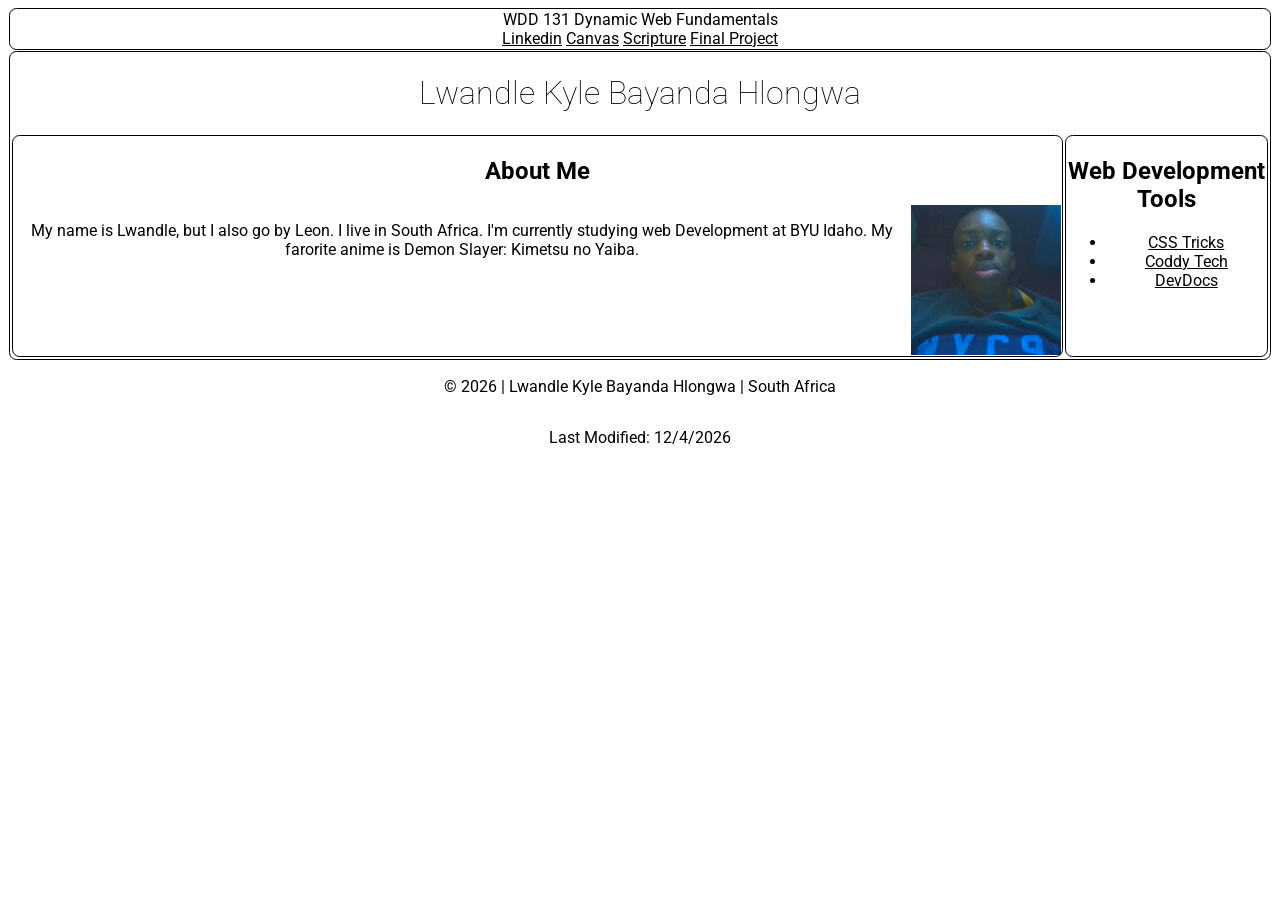
<file: index.html>
<!DOCTYPE html>
<html lang="en">
    <head>
        <meta charset="UTF-8">
        <meta name="viewport" content="width=device-width, initial-scale=1.0">

        <title>WDD 131 - Dynamic Web Fundamentals - Lwandle Kyle Bayanda Hlongwa</title>

        <link rel="stylesheet" href="styles/base.css">

        <meta name="description" content="WDD 131 - Dynamic Web Fundamentals - Lwandle Kyle Bayanda Hlongwa - HTML, CSS, and JavaScript">
        <meta name="author" content="Lwandle Hlongwa">

        <link rel="preconnect" href="https://fonts.googleapis.com">
        <link rel="preconnect" href="https://fonts.gstatic.com" crossorigin>
        <link href="https://fonts.googleapis.com/css2?family=Edu+AU+VIC+WA+NT+Guides:wght@400..700&family=Roboto:ital,wght@0,100..900;1,100..900&display=swap" rel="stylesheet">

        <script defer src="scripts/getdates.js"></script>
    </head>

    <body>
        <header>
            <span id="course-title">WDD 131 Dynamic Web Fundamentals</span>

            <nav aria-label="Main Navigation">
                <a href="https://www.linkedin.com">Linkedin</a>
                <a href="https://byupw.instructure.com/">Canvas</a>
                <a href="https://www.churchofjesuschrist.org/study/scriptures/bofm/1-ne/3?lang=eng&id=p7#p7">Scripture</a>
                <a href="final-project">Final Project</a>
            </nav>
        </header>

        <main>
            <h1>Lwandle Kyle Bayanda Hlongwa</h1>

            <div class="container">
                <section class="card">
                    <h2>About Me</h2>
                    <div class="profile">
                        <p>My name is Lwandle, but I also go by Leon. I live in South Africa. I'm currently studying web Development at BYU Idaho. My farorite anime is Demon Slayer: Kimetsu no Yaiba.</p>
                        <img src="images/profile.png" alt="Profile photo of Lwandle Kyle Bayanda Hlongwa" width="150" height="150">
                    </div>
                </section>
    
                <section class="card">
                    <h2>Web Development Tools</h2>
                    <ul>
                        <li>
                            <a href="https://css-tricks.com/">CSS Tricks</a>
                        </li>
                            
                        <li>
                            <a href="https://coddy.tech/">Coddy Tech</a>
                        </li>

                        <li>
                            <a href="https://devdocs.io/javascript/">DevDocs</a>
                        </li>
                    </ul>
                </section>
            </div>
        </main>

        <footer>
            <p>&copy; <span id="currentyear"></span> | Lwandle Kyle Bayanda Hlongwa | South Africa</p>
            <p id="lastModified"></p>
        </footer>

    </body>
</html>
</file>
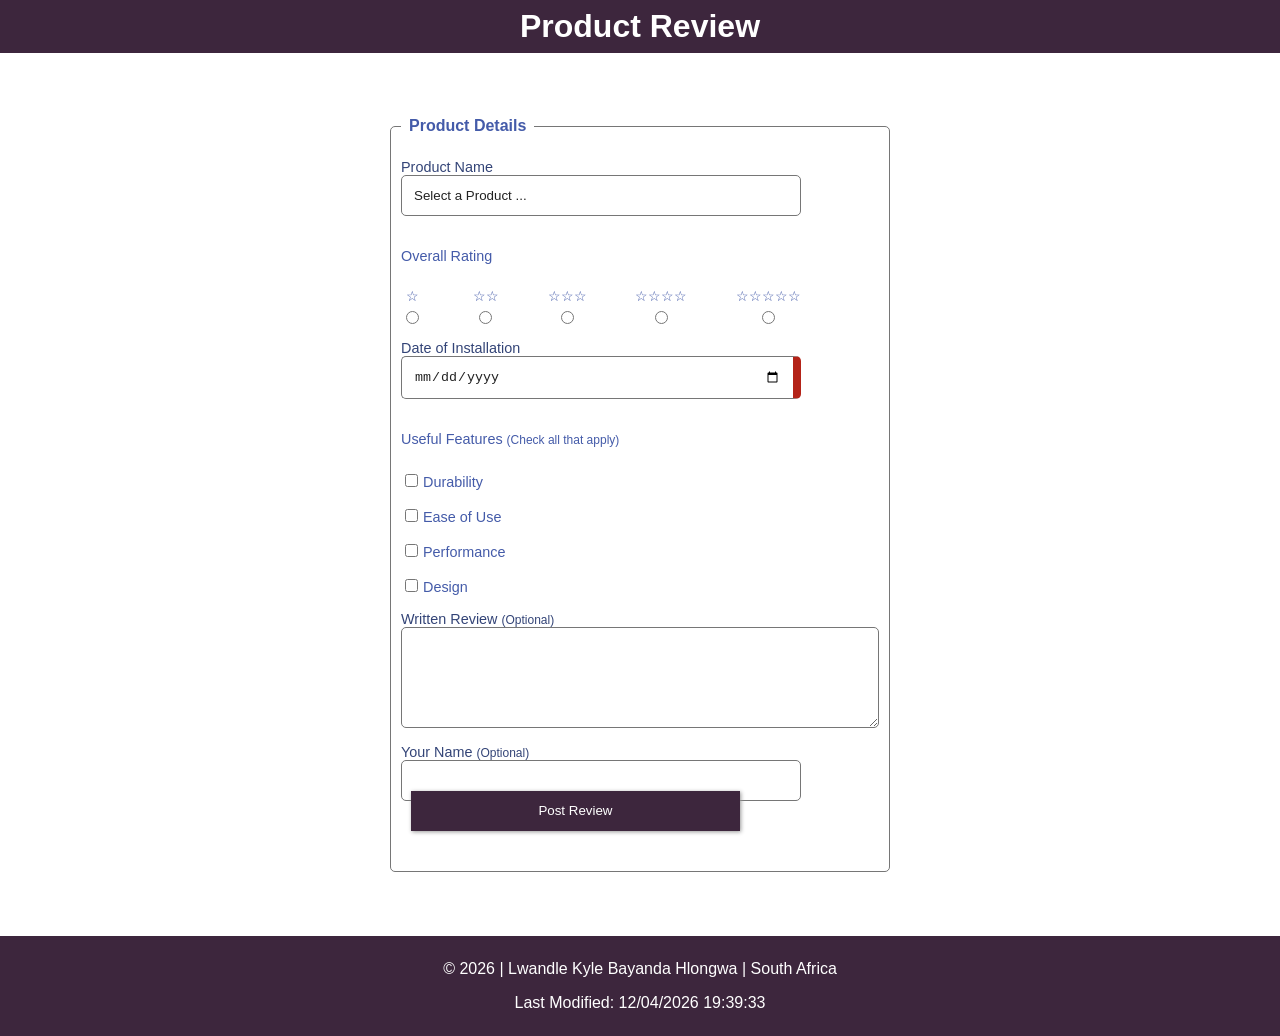
<file: form.html>
<!DOCTYPE html>
<html lang="en">
<head>
    <meta charset="UTF-8">
    <meta name="viewport" content="width=device-width, initial-scale=1.0">
    <title>Product Review Form</title>
    <meta name="author" content="Lwandle Kyle Bayanda Hlongwa">
    <meta name="description" content="This is a meticulously crafted webpage for submitting product reviews.">
    <link rel="stylesheet" href="styles/form.css">
    <script src="scripts/form.js" defer></script>
</head>
<body>
    <header>
        <h1>Product Review</h1>
    </header>

    <main>
        <form action="review.html" method="get" class="wf1">
            <fieldset>
                <legend>Product Details</legend>

                <label for="productName">Product Name
                    <select name="product" id="productName" required>
                        <option value="" disabled selected>Select a Product ...</option>
                    </select>
                </label>

                <div class="rating-group">
                    <span class="field-label">Overall Rating</span>
                    <div class="rating-options">
                        <label for="rating1">☆<input type="radio" name="rating" id="rating1" value="1" required></label>
                        <label for="rating2">☆☆<input type="radio" name="rating" id="rating2" value="2" required></label>
                        <label for="rating3">☆☆☆<input type="radio" name="rating" id="rating3" value="3" required></label>
                        <label for="rating4">☆☆☆☆<input type="radio" name="rating" id="rating4" value="4" required></label>
                        <label for="rating5">☆☆☆☆☆<input type="radio" name="rating" id="rating5" value="5" required></label>
                    </div>
                </div>

                <label for="installDate">Date of Installation
                    <input type="date" name="installDate" id="installDate" required>
                </label>

                <div class="features">
                    <span class="field-label">Useful Features <small>(Check all that apply)</small></span>
                    <label><input type="checkbox" name="features" id="durability" value="Durability">Durability</label>
                    <label><input type="checkbox" name="features" id="ease" value="Ease of Use">Ease of Use</label>
                    <label><input type="checkbox" name="features" id="performance" value="Performance">Performance</label>
                    <label><input type="checkbox" name="features" id="design" value="Design">Design</label>
                </div>

                <label for="writtenReview">Written Review <small>(Optional)</small>
                    <textarea name="writtenReview" id="writtenReview" rows="5"></textarea>
                </label>

                <label for="userName">Your Name <small>(Optional)</small>
                    <input type="text" name="userName" id="userName">
                </label>

                <input type="submit" value="Post Review">
            </fieldset>
        </form>
    </main>

    <footer>
        <p>&copy; <span id="year"></span> | Lwandle Kyle Bayanda Hlongwa | South Africa</p>
        <p id="lastModified"></p>
    </footer>
</body>
</html>
</file>
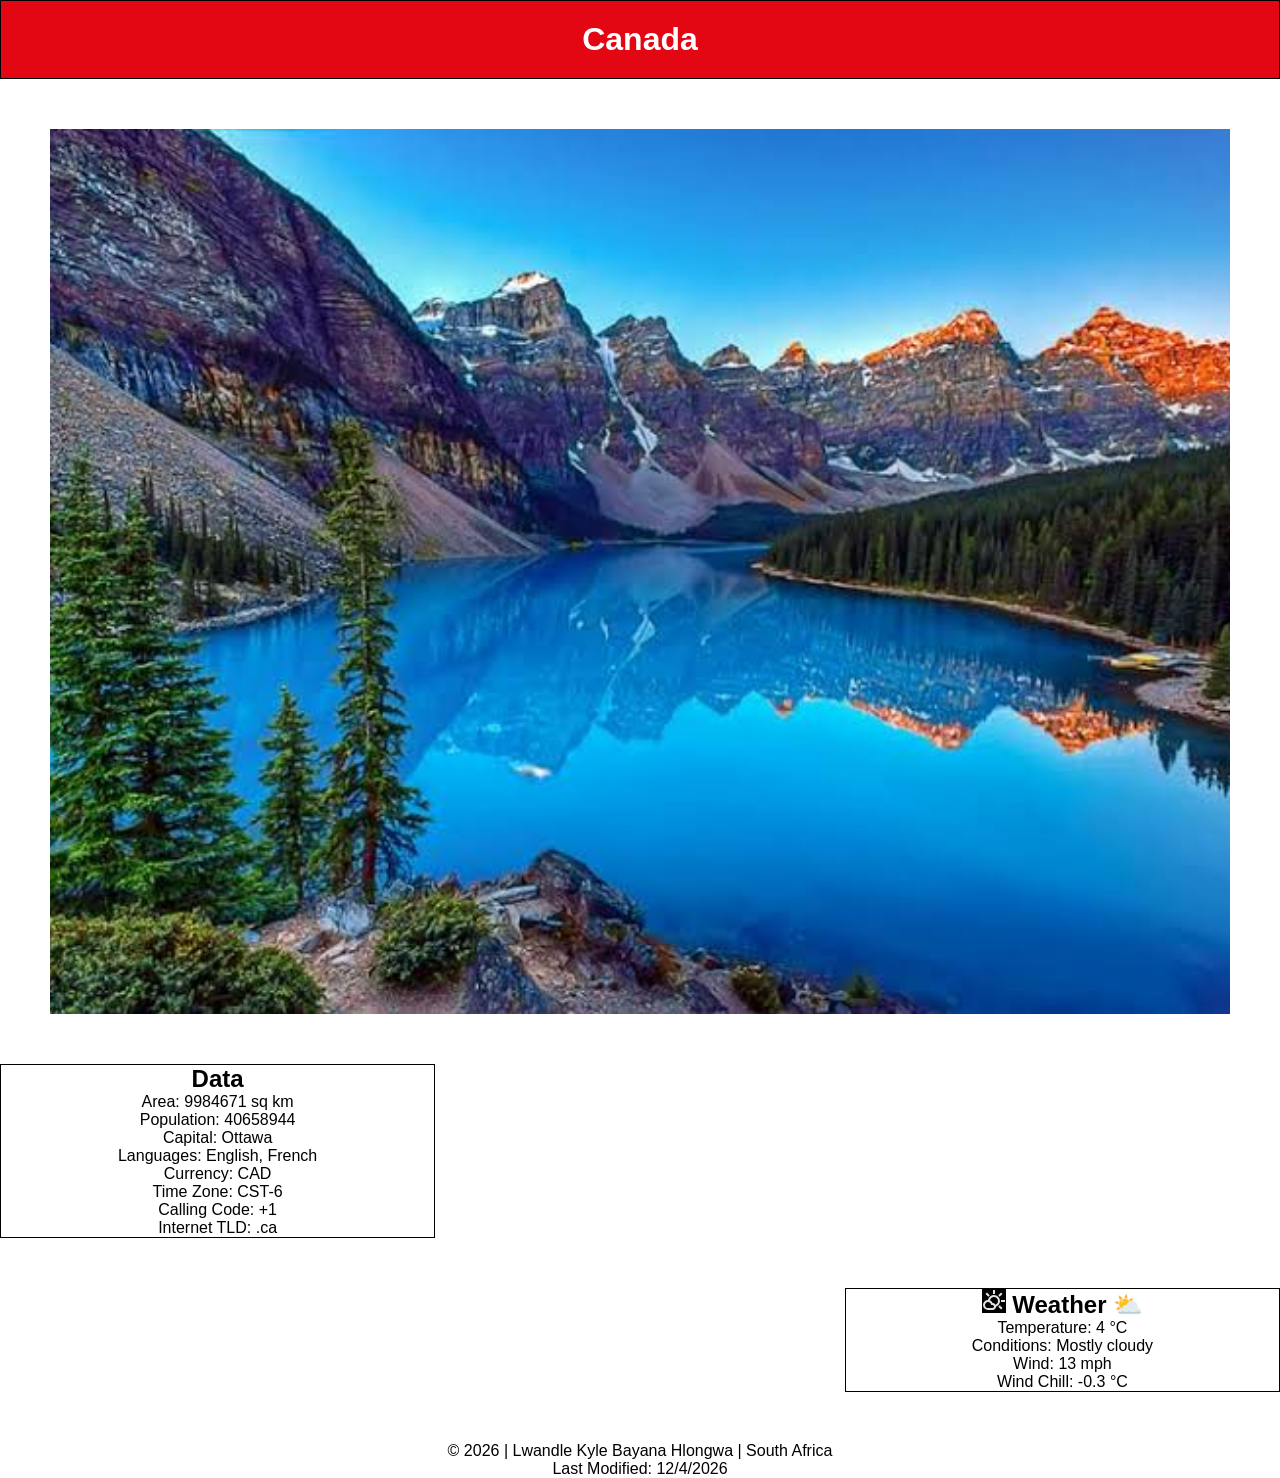
<file: place.html>
<!DOCTYPE html>
<html lang="en">

<head>
    <meta charset="UTF-8">
    <meta name="viewport" content="width=device-width, initial-scale=1">
    <title>Country Page</title>
    <meta name="author" content="Lwandle Kyle Bayana Hlongwa">
    <meta name="description" content="This is a meticulously crafted webpage about a country or place and its weather.">
    <link rel="stylesheet" href="styles/place.css">
    <link rel="stylesheet" href="styles/place-large.css">
    <script defer src="scripts/place.js"></script>
</head>

<body>
    <header>
        <h1>Canada</h1>
    </header>

    <main>
        <div class="hero">
            <picture>
                <img src="images/hero.webp" alt="Canadian Canyons">
            </picture>
        </div>

        <div class="data">
            <h2>Data</h2>
            <ul>
                <li>Area: 9984671 sq km</li>
                <li>Population: 40658944</li>
                <li>Capital: Ottawa</li>
                <li>Languages: English, French</li>
                <li>Currency: CAD</li>
                <li>Time Zone: CST-6</li>
                <li>Calling Code: +1</li>
                <li>Internet TLD: .ca</li>
            </ul>
        </div>

        <div class="weather">
            <h2><img src="images/weather-icon.svg" alt="Weather icon"> Weather <span id="icon"></span></h2>
            <ul>
                
                <li>Temperature: <span id="temp"></span></li>
                <li>Conditions: <span id="con"></span></li>
                <li>Wind: <span id="wind-speed"></span></li>
                <li>Wind Chill: <span id="wind-chill"></span></li>
            </ul>
        </div>
        
    </main>

    <footer>
        <p>&copy; <span id="year"></span> | Lwandle Kyle Bayana Hlongwa | South Africa</p>
        <p id="last-modified"></p>
    </footer>
</body>

</html>
</file>
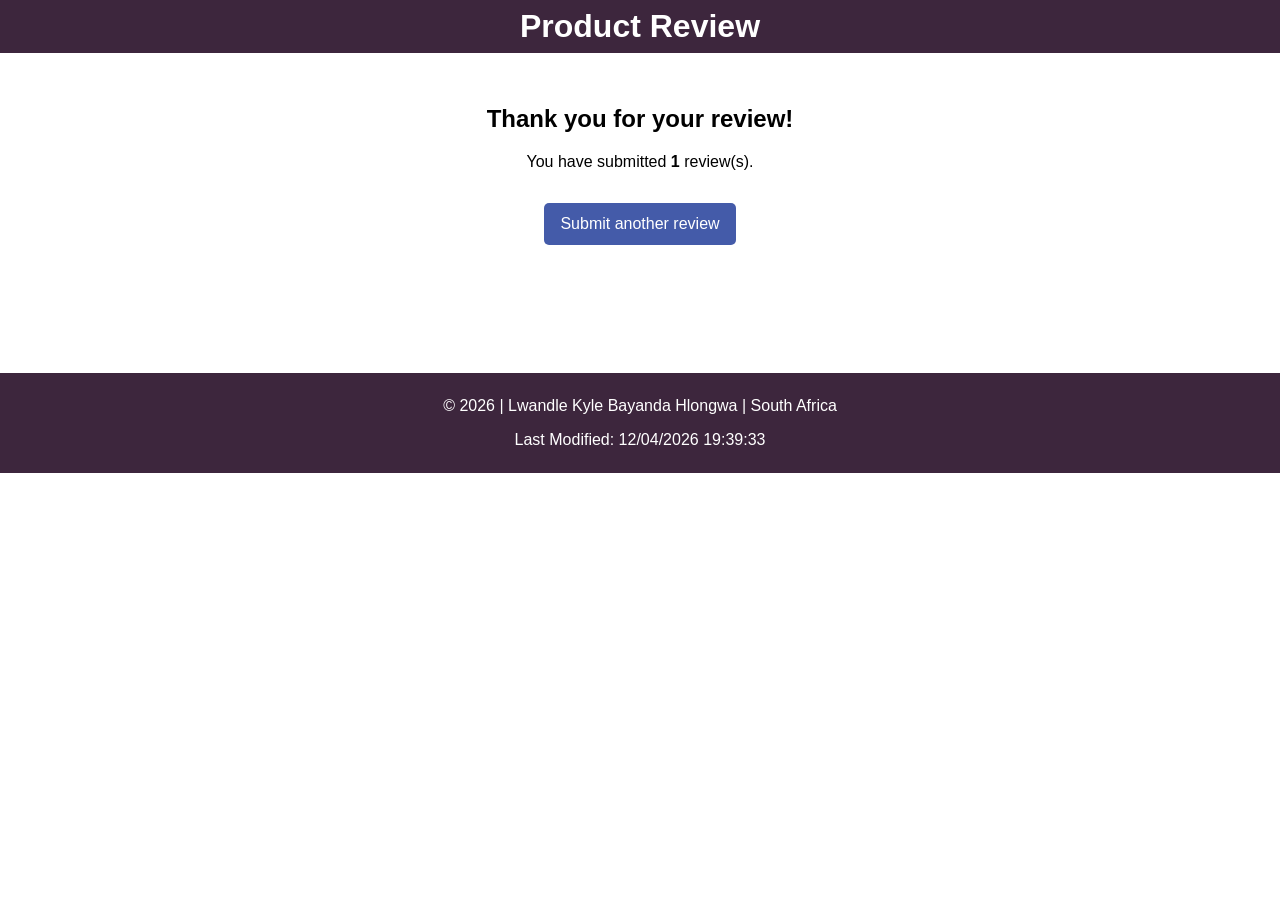
<file: review.html>
<!DOCTYPE html>
<html lang="en">
<head>
    <meta charset="UTF-8">
    <meta name="viewport" content="width=device-width, initial-scale=1.0">
    <title>Review Submitted</title>
    <meta name="author" content="Lwandle Kyle Bayanda Hlongwa">
    <meta name="description" content="Confirmation page for a submitted product review.">
    <link rel="stylesheet" href="styles/form.css">
    <script src="scripts/form.js" defer></script>
</head>
<body>
    <header>
        <h1>Product Review</h1>
    </header>

    <main class="confirmation">
        <h2>Thank you for your review!</h2>
        <p>You have submitted <strong id="reviewCount">0</strong> review(s).</p>
        <a href="form.html" class="back-link">Submit another review</a>
    </main>

    <footer>
        <p>&copy; <span id="year"></span> | Lwandle Kyle Bayanda Hlongwa | South Africa</p>
        <p id="lastModified"></p>
    </footer>
</body>
</html>
</file>
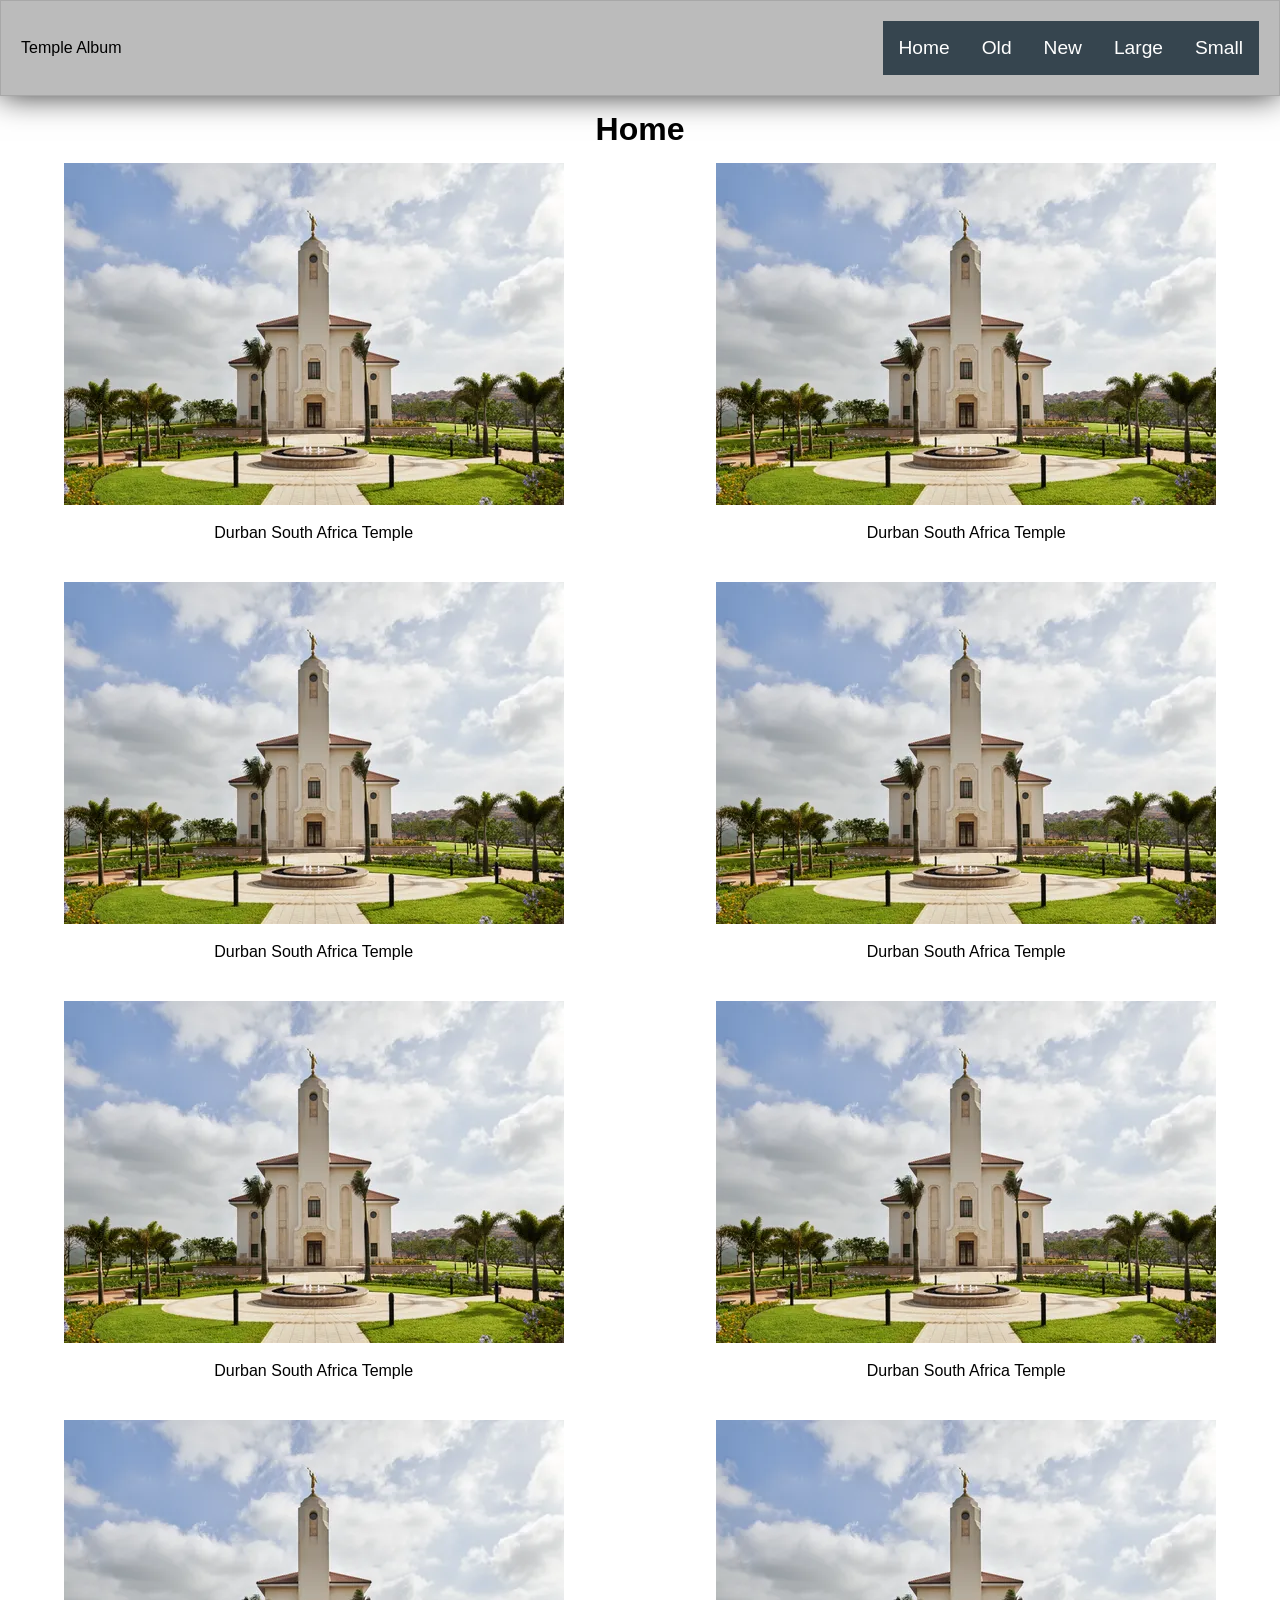
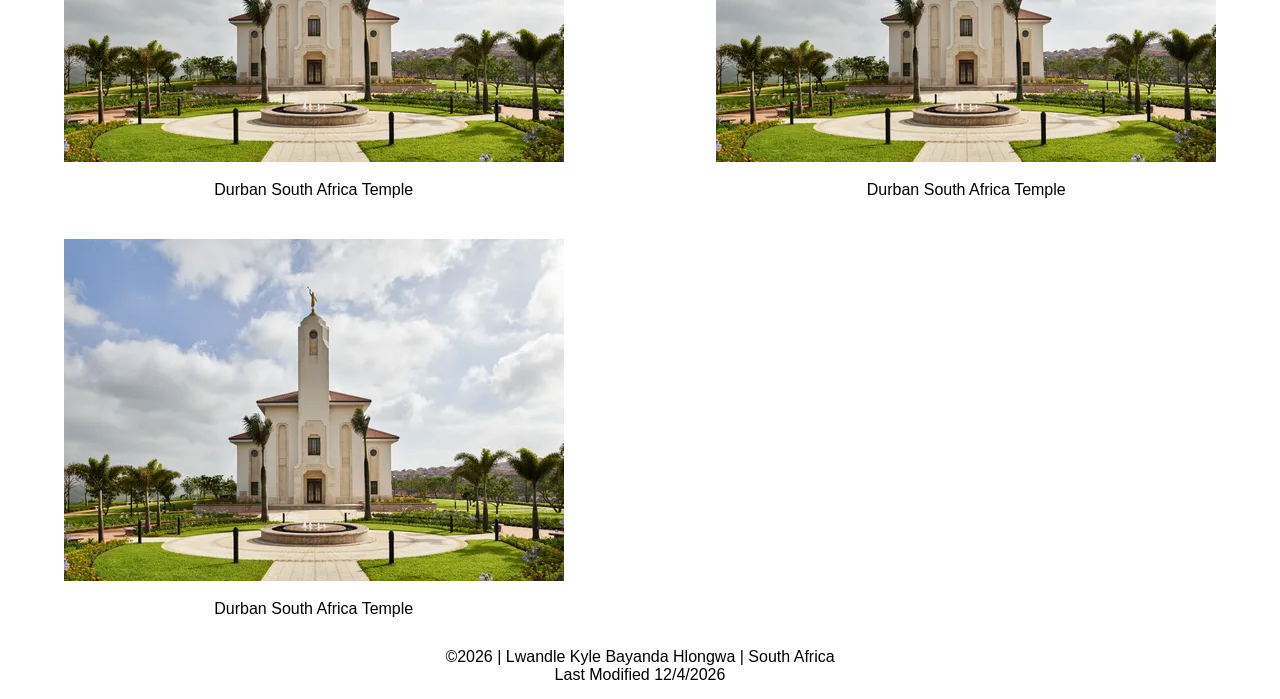
<file: temples.html>
<!DOCTYPE html>
<html lang="en">
    <head>
        <meta charset="UTF-8">
        <meta name="viewport" content="width=device-width, initial-scale=1.0">
        <meta name="description" content="This page displays nine, undeniably crisp pictures of the Durban South Africa Temple.">
        <meta name="author" content="Lwandle Kyle Bayanda Hlongwa">

        <title>Temple Album</title>

        <link rel="stylesheet" href="styles/temples-large.css">
        <link rel="stylesheet" href="styles/temples.css">
        <script defer src="scripts/temples.js"></script>

        <link rel="preconnect" href="https://fonts.googleapis.com">
        <link rel="preconnect" href="https://fonts.gstatic.com" crossorigin>
        <link href="https://fonts.googleapis.com/css2?family=Edu+AU+VIC+WA+NT+Guides:wght@400..700&family=Roboto:ital,wght@0,100..900;1,100..900&display=swap" rel="stylesheet">
    </head>

    <body>
        <header>
            <p>Temple Album</p>

            <nav>
                <ul>
                    <li><a href="#">Home</a></li>
                    <li><a href="#">Old</a></li>
                    <li><a href="#">New</a></li>
                    <li><a href="#">Large</a></li>
                    <li><a href="#">Small</a></li>
                </ul>
            </nav>
        </header>

        <main>
            <h1>Home</h1>
            <div class="container">
                <figure id="picture1">
                    <img src="images/durban-south-africa-temple.png" alt="Durban South Africa temple">
                    <figcaption>Durban South Africa Temple</figcaption>
                </figure>

                <figure id="picture2">
                    <img src="images/durban-south-africa-temple.png" alt="Durban South Africa temple">
                    <figcaption>Durban South Africa Temple</figcaption>
                </figure>

                <figure id="picture3">
                    <img src="images/durban-south-africa-temple.png" alt="Durban South Africa temple">
                    <figcaption>Durban South Africa Temple</figcaption>
                </figure>

                <figure id="picture4">
                    <img src="images/durban-south-africa-temple.png" alt="Durban South Africa temple">
                    <figcaption>Durban South Africa Temple</figcaption>
                </figure>

                <figure id="picture5">
                    <img src="images/durban-south-africa-temple.png" alt="Durban South Africa temple">
                    <figcaption>Durban South Africa Temple</figcaption>
                </figure>

                <figure id="picture6">
                    <img src="images/durban-south-africa-temple.png" alt="Durban South Africa temple">
                    <figcaption>Durban South Africa Temple</figcaption>
                </figure>

                <figure id="picture7">
                    <img src="images/durban-south-africa-temple.png" alt="Durban South Africa temple">
                    <figcaption>Durban South Africa Temple</figcaption>
                </figure>

                <figure id="picture8">
                    <img src="images/durban-south-africa-temple.png" alt="Durban South Africa temple">
                    <figcaption>Durban South Africa Temple</figcaption>
                </figure>

                <figure id="picture9">
                    <img src="images/durban-south-africa-temple.png" alt="Durban South Africa temple">
                    <figcaption>Durban South Africa Temple</figcaption>
                </figure>
            </div>
            
        </main>

        <footer>
            <p>©<span id="currentyear"></span> | Lwandle Kyle Bayanda Hlongwa | South Africa</p>
            <p id="lastModified"></p>
        </footer>
    </body>
</html>
</file>
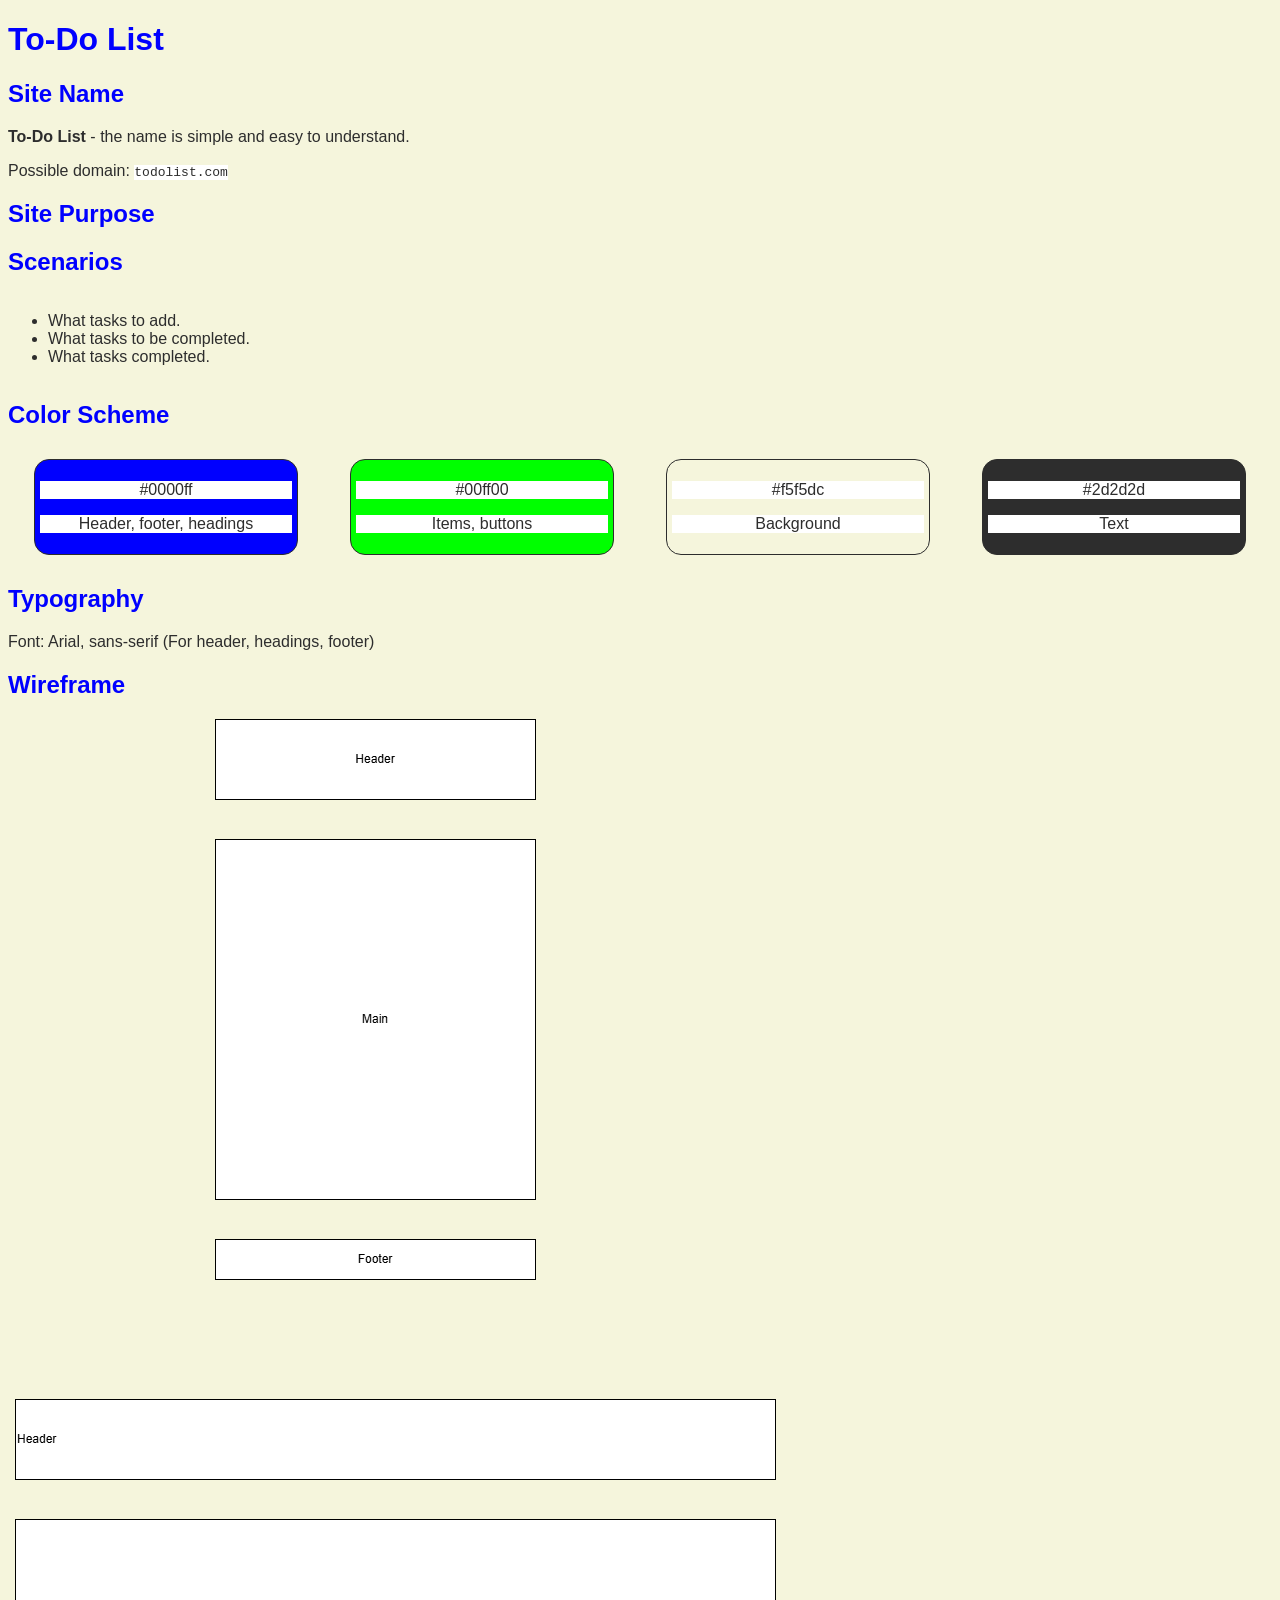
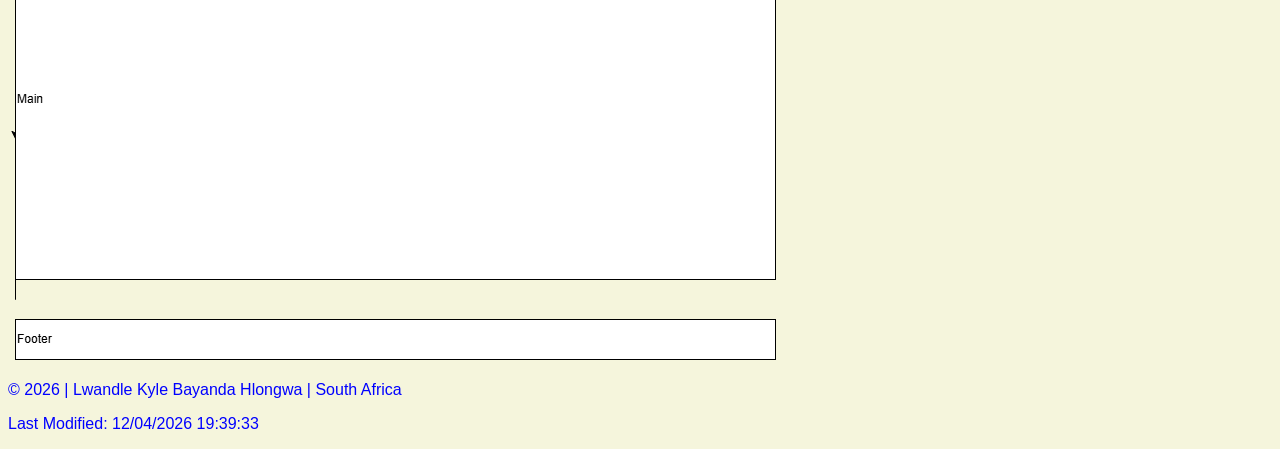
<file: project/siteplan.html>
<!DOCTYPE html>
<html lang="en">
<head>
    <meta charset="UTF-8">
    <meta name="viewport" content="width=device-width, initial-scale=1.0">
    <title>To-Do List</title>
    <meta name="author" content="Lwandle Kyle Bayanda Hlongwa">
    <meta name="description" content="Website planning document for the To-Do List web application">
    <link rel="stylesheet" href="styles/siteplan.css">
    <script src="scripts/siteplan.js" defer></script>
</head>
<body>
    <header>
        <h1>To-Do List</h1>
    </header>

    <main>
        <h2>Site Name</h2>
        <p><strong>To-Do List</strong> - the name is simple and easy to understand.</p>
        <p>Possible domain: <code>todolist.com</code></p>

        <h2>Site Purpose</h2>
        <p></p>

        <h2>Scenarios</h2>
        <ul>
            <li>What tasks to add.</li>
            <li>What tasks to be completed.</li>
            <li>What tasks completed.</li>
        </ul>

        <h2>Color Scheme</h2>
        <section>
            <div id="blue">
                <p>#0000ff</p>
                <p>Header, footer, headings</p>
            </div>

            <div id="green">
                <p>#00ff00</p>
                <p>Items, buttons</p>
            </div>

            <div id="beige">
                <p>#f5f5dc</p>
                <p>Background</p>
            </div>

            <div id="gray">
                <p>#2d2d2d</p>
                <p>Text</p>
            </div>
        </section>

        <h2>Typography</h2>
        <p>Font: Arial, sans-serif (For header, headings, footer)</p>

        <h2>Wireframe</h2>
        <img src="images/wireframe.png" alt="wireframe">
    </main>

    <footer>
        <p>&copy; <span id="year"></span> | Lwandle Kyle Bayanda Hlongwa | South Africa</p>
        <p id="lastModified"></p>
    </footer>
</body>
</html>
</file>
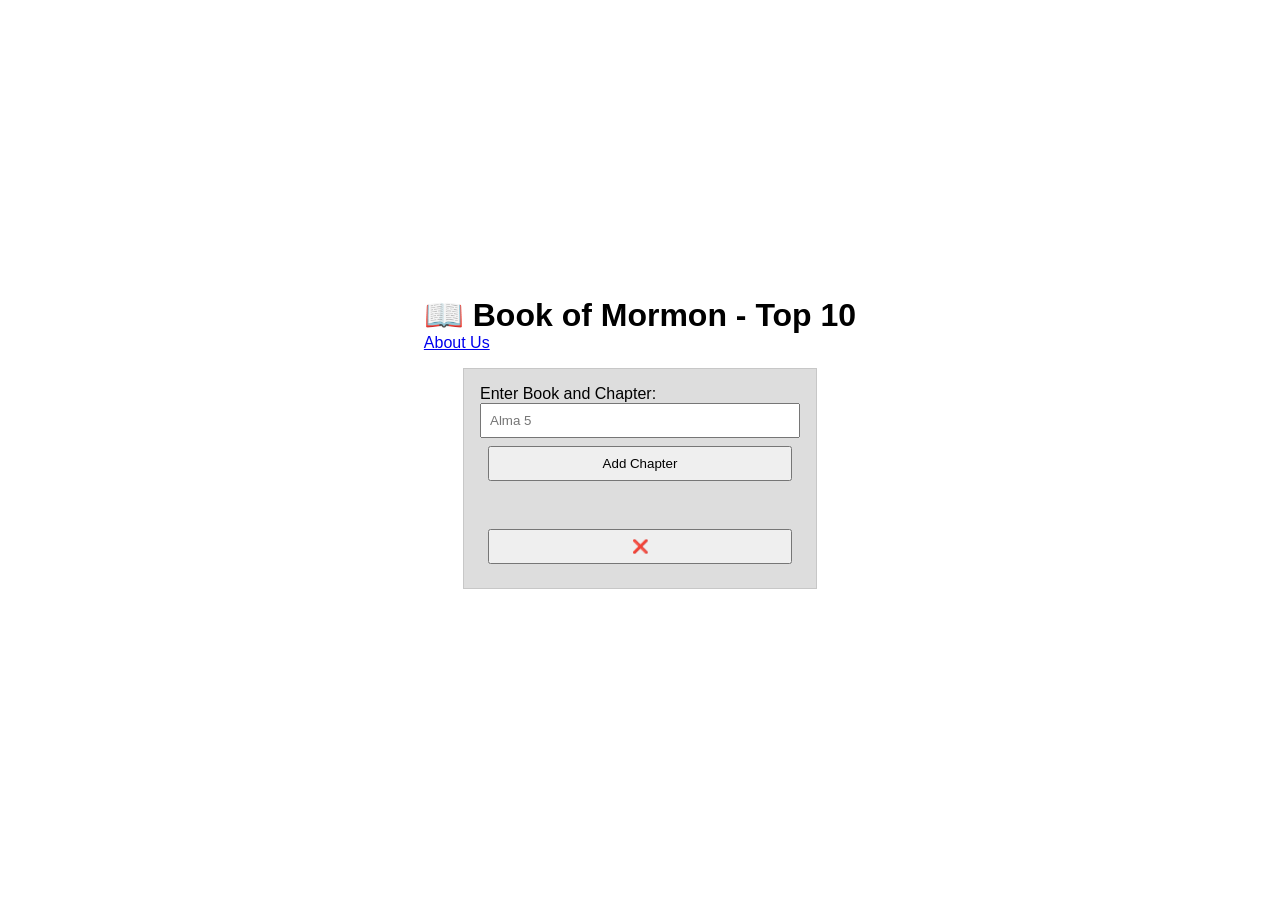
<file: week02/bom.html>
<!DOCTYPE html>
<html lang="en">
	<head>
		<meta charset="UTF-8">
		<meta name="viewport" content="width=device-width, initial-scale=1.0">

	    <title>Document</title>

		<link rel="stylesheet" href="styles/style.css">
	    <script defer src="scripts/script.js"></script>
	</head>

	<body>
		<header>
		<h1>📖 Book of Mormon - Top 10</h1>
        <a href="#" title="About Us" class="active">About Us</a>
		</header>

		<main>
		    <label for="favchap">Enter Book and Chapter: </label>
			<input type="text" id="favchap" placeholder="Alma 5">
		    <button type="submit">Add Chapter</button>

    		<ul id="list"></ul>

	    	<button aria-label="Close" id="close-button">❌</button>
		</main>
	</body>
</html>
</file>
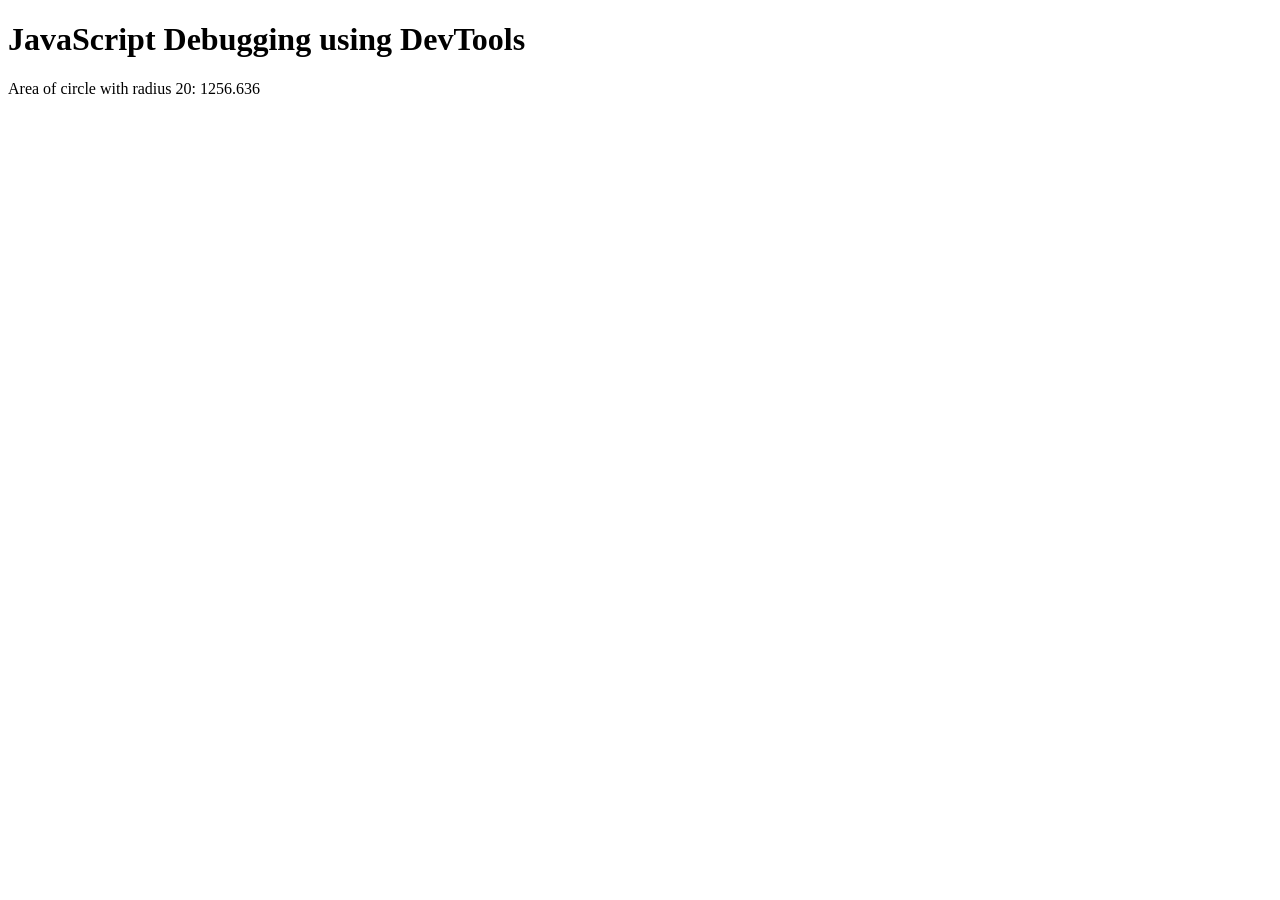
<file: week02/debugging.html>
<!DOCTYPE html>
<html lang="en">
    <head>
        <meta charset="UTF-8">
        <meta name="viewport" content="width=device-width, initial-scale=1.0">
        <title>Document</title>
        <script defer src="scripts/debugging.js"></script>
    </head>

    <body>
        <h1>JavaScript Debugging using DevTools</h1>
        <p>Area of circle with radius <span id="radius"></span>: <span id="area"></span></p>
    </body>
</html>
</file>
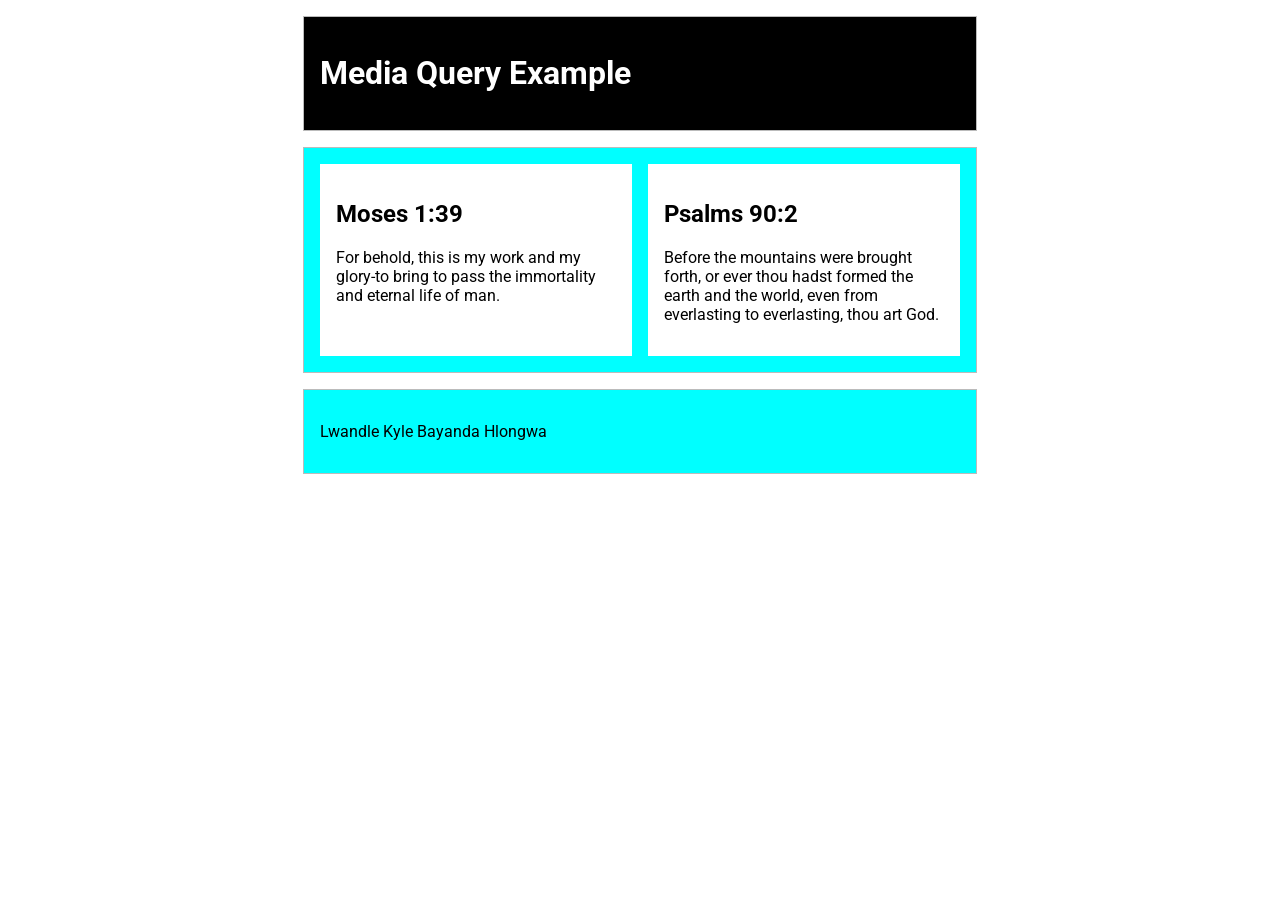
<file: week02/media-query.html>
<!DOCTYPE html>
<html lang="en">
    <head>
        <meta charset="UTF-8">
        <meta name="viewport" content="width=device-width, initial-scale=1.0">

    <title>WDD 131 - Media Query Example</title>

        <meta name="description" content="Media query learning activity example page.">
        <meta name="author" content="Lwandle Kyle Bayanda Hlongwa">

        <link rel="preconnect" href="https://fonts.googleapis.com">
        <link rel="preconnect" href="https://fonts.gstatic.com" crossorigin>
        <link href="https://fonts.googleapis.com/css2?family=Roboto&display=swap" rel="stylesheet">

        <link rel="stylesheet" href="styles/media-query.css">
        <link rel="stylesheet" href="styles/media-query-large.css">
    </head>

    <body>
        <header>
        <h1>Media Query Example</h1>
        </header>

        <main>
            <section>
                <h2>Moses 1:39</h2>

                <p>For behold, this is my work and my glory-to bring to pass the immortality and eternal life of man.</p>
            </section>

            <section>
                <h2>Psalms 90:2</h2>

                <p>Before the mountains were brought forth, or ever thou hadst formed the earth and the world, even from everlasting to everlasting, thou art God.</p>
            </section>
        </main>

        <footer>
        <p>Lwandle Kyle Bayanda Hlongwa</p>
        </footer>
    </body>
</html>
</file>
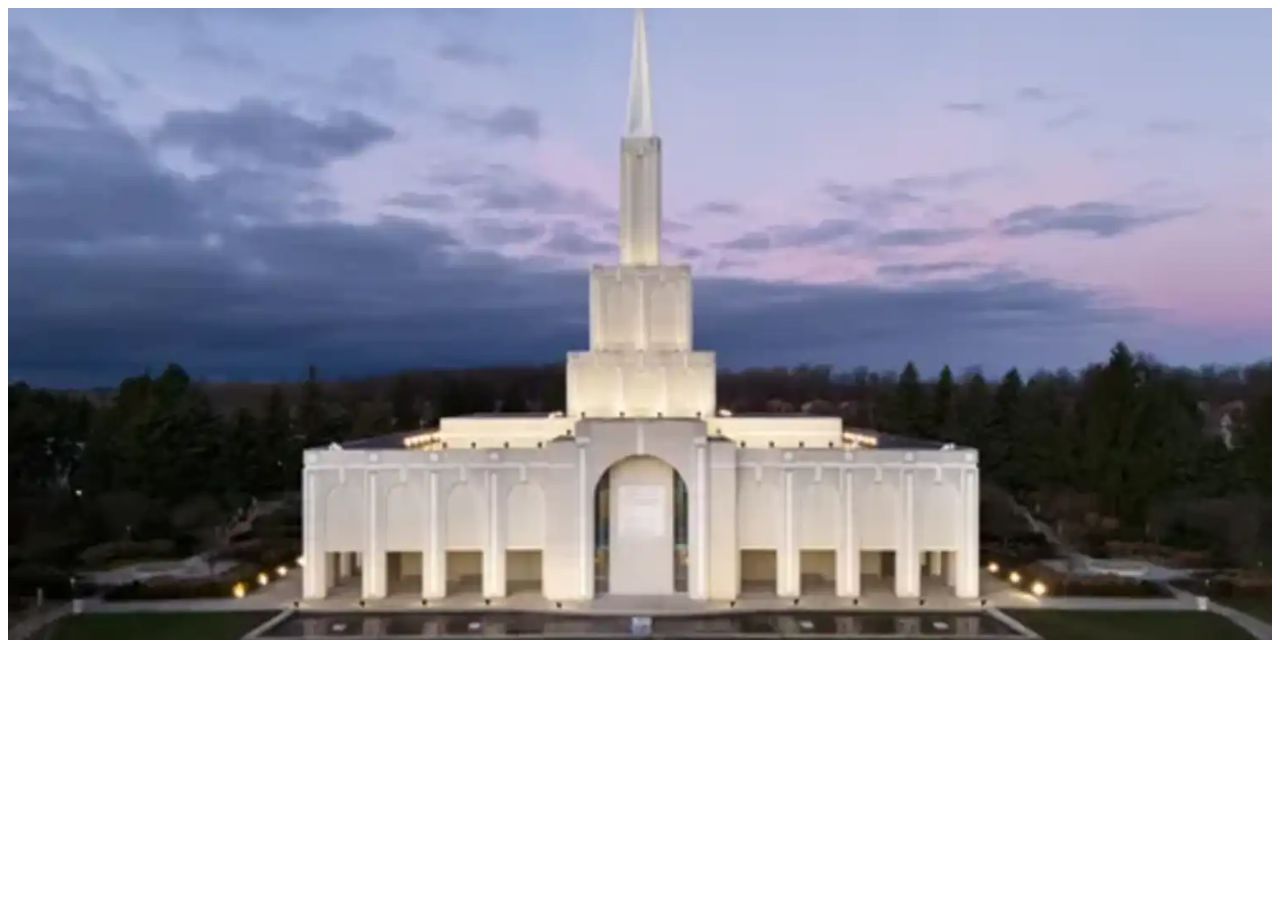
<file: week03/responsive-images.html>
<!DOCTYPE html>
<html>
    <head>
        <meta charset="utf-8">
        <meta http-equiv="X-UA-Compatible" content="IE=edge">
        <title></title>
        <meta name="description" content="">
        <meta name="viewport" content="width=device-width, initial-scale=1">
        <link rel="stylesheet" href="styles/responsive-images.css">
    </head>
    
    <body>
        <main>
            <div class="hero">
                <picture>
                    <source media="(min-width: 1000px)" srcset="images/hero-large.webp">
                    <source media="(min-width: 500px)" srcset="images/hero-medium.webp">
                    <img src="images/hero-small.webp" alt="Temple name and location">
                </picture>
            </div>
        </main>
        
        <script src="" async defer></script>
    </body>
</html>
</file>
<file: styles/base.css>
:root {
    --primary-color: #d3d3d3;
    --secondary-color: #484444;
    --background-color: #00ffff;
    --font: "Roboto", sans-serif;
    --text: #ffffff;
    --other: #000000;
}

a {
    color: var(--other);
}

a:hover, a:focus {
    background-color: var(--background-color, #00ffff);
}

body {
    font-family: var(--font);
    font-weight: 400;
    text-align: center;
}

h1 {
    font-weight: 100;
}

header {
    display: block;
}

.container, .profile{
    display: flex;
}

h3{
    border: .5px var(--other, #000000) solid;
    color: var(--text);
    background-color: var(--secondary-color, #484444);
    margin: 0;
    padding: 0;
}

header, .card, main {
    border: 1px var(--other, #000000) solid;
    border-radius: 7.5px;
    margin: 1px;
    padding: 1px;
}

header, main, footer {
    display: grid;
}
</file>
<file: styles/form.css>
/*----------- apply a natural box layout model to all elements --------------*/
* { -moz-box-sizing: border-box; -webkit-box-sizing: border-box; box-sizing: border-box; }


/*----------- BODY --------------*/
body {
    font-size: 16px;
    font-family: Verdana, sans-serif;
    margin: 0;
}


/*----------- HEADER --------------*/
header h1 {margin: 0;}
header h2 {margin: 0; font-weight: normal;}

/*----------- NAVIGATION --------------*/
nav {
    background-color: #666;
}
nav ul {
    list-style-type: none;
    padding: 0;
    margin: 0;
}
nav ul li {border-bottom: solid 1px #333;}
nav ul li a {
    display: block;
    background-color: #444;
    color: #eee;
    padding: .5rem 0;
    text-decoration: none;
    font-size: .9rem;
    text-align: center;
}
nav ul li.active a {
    background-color: #000;
    color: #fff;
}
/*----------- MAIN --------------*/
main {
    padding: 1rem 2%;
    min-height: 20rem;
}

/* ------------FORM -------------- */
.wf1 fieldset {
    margin: 2rem 0;
    border: 1px solid #767676;
    border-radius: 5px;
    padding: .5rem 2%;
}

.wf1 legend {
    color: #445ba9;
    padding: 0 .5rem;
    font-weight: bold;
}

.wf1 label {
    display: block;
    padding-top: 1rem;
    color: #334477;
    font-size: .9rem;
}

.wf1 div {
    padding-top: 1rem;
    color: #445ba9;
    font-size: .9rem;
}

.wf1 input[type="text"],
.wf1 input[type="tel"],
.wf1 input[type="email"],
.wf1 input[type="url"],
.wf1 input[type="date"],
.wf1 select,
.wf1 input[type="number"] {
    background-color: #fff;
    display: block;
    border: solid 1px #767676;
    border-radius: 5px;
    padding: .75rem;
    color: #222;
    width: 100%;
    max-width: 400px;
    appearance: none;
}

.wf1 input[type="radio"],
.wf1 input[type="checkbox"] {
    margin-right: 5px;
}

.wf1 input[type="submit"] {
    border: none;
    background-color: #3d263d;
    color: #fff;
    padding: .8rem;
    width: 69%;
    max-width: 400px;
    margin: -1rem 2% 2rem 2%;
    box-shadow: 1px 1px 4px #999;
}

.wf1 input:required {
    border-right: solid 8px #b42318;
}

.wf1 input:required:valid {
    border-right: solid 8px #18723c;
}

/*----------- FOOTER --------------*/
footer {
    background-color: #3d263d;
    color: #fff;
    padding: .5rem 2%;
    text-align: center;
}

header {
    background-color: #3d263d;
    color: #fff;
    text-align: center;
    padding: .5rem 2%;
}

.wf1 {
    max-width: 500px;
    margin: 0 auto;
}

.wf1 textarea {
    background-color: #fff;
    display: block;
    border: solid 1px #767676;
    border-radius: 5px;
    padding: .75rem;
    color: #222;
    width: 100%;
    resize: vertical;
}

.field-label {
    display: block;
    color: #445ba9;
    padding: 1rem 0 .5rem;
    font-size: .9rem;
}

.rating-options {
    display: flex;
    justify-content: space-between;
    max-width: 400px;
}

.rating-options label {
    display: flex;
    flex-direction: column;
    align-items: center;
    gap: .25rem;
    padding: 0;
    color: #445ba9;
}

.features label {
    color: #445ba9;
}

.confirmation {
    max-width: 500px;
    margin: 0 auto;
    text-align: center;
}

.back-link {
    display: inline-block;
    margin-top: 1rem;
    padding: .75rem 1rem;
    border-radius: 5px;
    background-color: #445ba9;
    color: #fff;
    text-decoration: none;
}

@media (min-width: 740px) {
    main {
        padding: 2rem;
    }
}
</file>
<file: styles/place.css>
:root {
    --primary-color:#000000;
    --secondary-color: #e30713;
    --tertiary-color: #ffffff;
}

#icon::after {
  content: "⛅";
}

* {
    font-family: sans-serif;
	margin: 0;
	padding: 0;
	box-sizing: border-box;
}

li {
    list-style-type: none;
}

div img {
    background-color: var(--primary-color);
}

/* mobile **************************/
header {
	background-color: var(--secondary-color);
	display: grid;
	grid-gap: 1rem;
	padding: 20px;
	border: 1px solid var(--primary-color);
}

h1 {
    color: var(--tertiary-color);
    text-align: center;
    font-size: 2rem;
}

header,
main {
	margin: 0 auto;
}

.data, .weather {
    border: 1px var(--primary-color) solid;
    margin-left: 33%;
    margin-right: 33%;
    margin-top: 10px;
    justify-content: space-around;
}

/* Larger Views ******************************/
@media (min-width: 740px) {
	body {
		align-items: center;
		justify-content: space-between;
        text-align: center;
	}
    
    .background {
        width: 100%;
        height: auto;
    }

    .data {
        margin-left: 0;
        margin-right: 66%;        
    }

    .weather {
        margin-left: 66%;
        margin-right: 0;
    }

    div {
        margin: 50px;
    }
}
</file>
<file: styles/place-large.css>
@media screen {
        header {
        display: grid;
        grid-gap: 1rem;
        padding: 20px;
        text-align: center;
    }

    body {
        text-align: center;
        justify-content: center;
        align-items: center;
    }
}

@media screen and (min-width: 740px) {
    .hero {
        background-image: url("../images/hero-large.webp");
        background-position: center;
        background-size: cover;
    }

    .hero picture,
    .hero img {
        display: block;
        width: 100%;
        visibility: hidden;
    }
}
</file>
<file: styles/temples-large.css>
.container {
	display: grid;
	grid-template-columns: repeat(auto-fit, minmax(450px, 1fr));
	grid-gap: 25px;
	place-items: center;
}

@media screen {
    header {
        background-color: #00ffff;
        color: #000000;
    }

    main {
        grid-template-columns: 1fr 1fr 1fr;
    }
}
</file>
<file: styles/temples.css>
* {
	margin: 0;
	padding: 0;
	box-sizing: border-box;
}

body {
	font-family: "Sansita", sans-serif;
}

figcaption, h1, footer{
    text-align: center;
    margin: 15px;
}

/* mobile **************************/
header {
	background-color: #bbbbbb;
	display: grid;
	grid-gap: 1rem;
	padding: 20px;
	border: 1px solid #0000001a;
	box-shadow: 0 0 30px #333333;
}

header,
main {
	margin: 0 auto;
}

h1 {
	font-size: 2rem;
}

.nav-menu {
  display: none;
}

.nav-menu.active {
  display: flex;
  flex-direction: column;
}


nav {
	background-color: #36454f;
}

nav ul {
	list-style: none;
	display: flex;
	flex-direction: column;
}

nav a {
	display: block;
	color: #ffffff;
	text-align: center;
	padding: 1rem;
	text-decoration: none;
	font-size: larger;
}

nav a:hover {
	text-decoration: underline double;
	background-color: #eeeeee;
	color: #000000;
}

.active {
	color: #ffff00;
}

/* Larger Views ******************************/
@media (min-width: 740px) {
	header {
		display: flex;
		align-items: center;
		justify-content: space-between;
	}
	nav ul {
		justify-content: flex-end;
		flex-direction: row;
	}
	nav a {
		flex: 1 1 100%;
	}

	.phone {
    width: 100%;
    height: auto;
}
}
</file>
<file: project/styles/siteplan.css>
:root {
    --primary-color: #0000ff;
    --secondary-color: #00ff00;
    --tertiary-color: #f5f5dc;
    --quaternary-color: #2d2d2d;
    --other: #ffffff;
}

body {
    font-family: 'Arial', sans-serif;
    background-color: var(--tertiary-color);
}

code, div p {
    background-color: var(--other);
}

div p {
    text-align: center;
}

p, li {
    color: var(--quaternary-color);
    /* list-style-position: inside; */
}

ul {
  display: inline-block;
  text-align: left;
}

h1, h2, footer p {
    color: var(--primary-color);
}

#blue {
    background-color: var(--primary-color);
}

#green {
    background-color: var(--secondary-color);
}

#beige {
    background-color: var(--tertiary-color);
}

#gray {
    background-color: var(--quaternary-color);
}

div {
    border: var(--quaternary-color) 1px solid;
    border-radius: 15px;
    min-width: 20%;
    margin: 10px;
    padding: 5px;
}

section {
    display: grid;
    justify-content: space-around;
}

body {
    text-align: center;
}

@media (min-width: 740px) {
    header, main, footer {
        text-align: left;
    }

    section {
        display: flex;
        justify-content: space-around;
    } 
}
</file>
<file: week02/styles/style.css>
* {
	margin: 0;
	padding: 0;
}

body {
	height: 100vh;
	display: flex;
	flex-direction: column;
	align-items: center;
	justify-content: center;
	font-family: Acme, Arial, sans-serif;
}

h1 {
	font-size: 1.5rem;
}

main {
	margin: 1rem auto;
	border: 1px solid rgb(0 0 0 / 0.1);
	padding: 1rem;
	background-color: #ddd;
	display: flex;
	flex-direction: column;
}

input,
button {
	padding: 0.5rem;
}

button {
	margin: 0.5rem;
}

.delete {
	width: fit-content;
}

.input {
	display: flex;
	gap: 1rem;
}

.list {
	padding: 0.5rem;
}

ul {
	margin: 1rem;
	list-style: none;
}

li {
	display: flex;
	align-items: center;
	justify-content: space-between;
}

@media only screen and (min-width: 32.5em) {
	h1 {
		font-size: 2rem;
	}

	main {
		width: 320px;
	}
}
</file>
<file: week02/styles/media-query.css>
body {
    font-family: "Roboto", sans-serif;
}

header, main, footer {
    max-width: 640px;
    margin: 1rem auto;
    border: 1px solid #bbb;
    padding: 1rem;
    background-color: cyan;
}

main {
    display: grid;
    grid-template-columns: 1fr;
    grid-gap: 1rem;
}

section {
    padding: 1rem;
    background-color: #fff;
}
</file>
<file: week02/styles/media-query-large.css>
@media screen and (min-width: 500px) {
    header {
        background-color: black;
        color: white;
    }

    main {
        grid-template-columns: 1fr 1fr;
    }
}
</file>
<file: week03/styles/responsive-images.css>
.hero img {
    width: 100%;
    height: auto;
}
</file>
